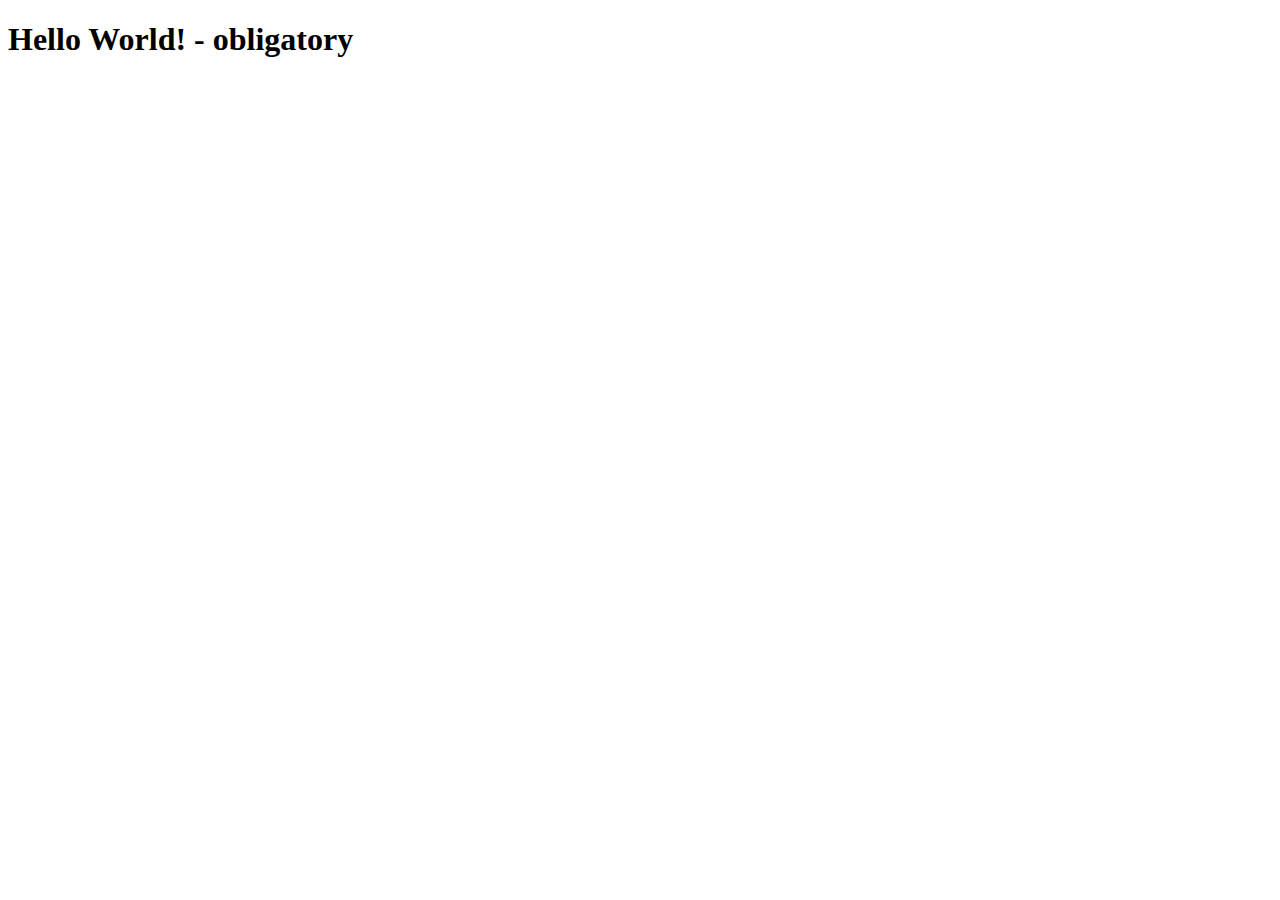
<file: html-boilerplate/index.html>
<!-- example from https://www.theodinproject.com/lessons/foundations-html-boilerplate -->
<!DOCTYPE html>
<html lang="en">
  <head>
    <meta charset="utf-8">
    <title>Odin Project - My First Webpage</title>
  </head>
  <body>
    <h1> Hello World! - obligatory</h1>
  </body>
</html>
</file>
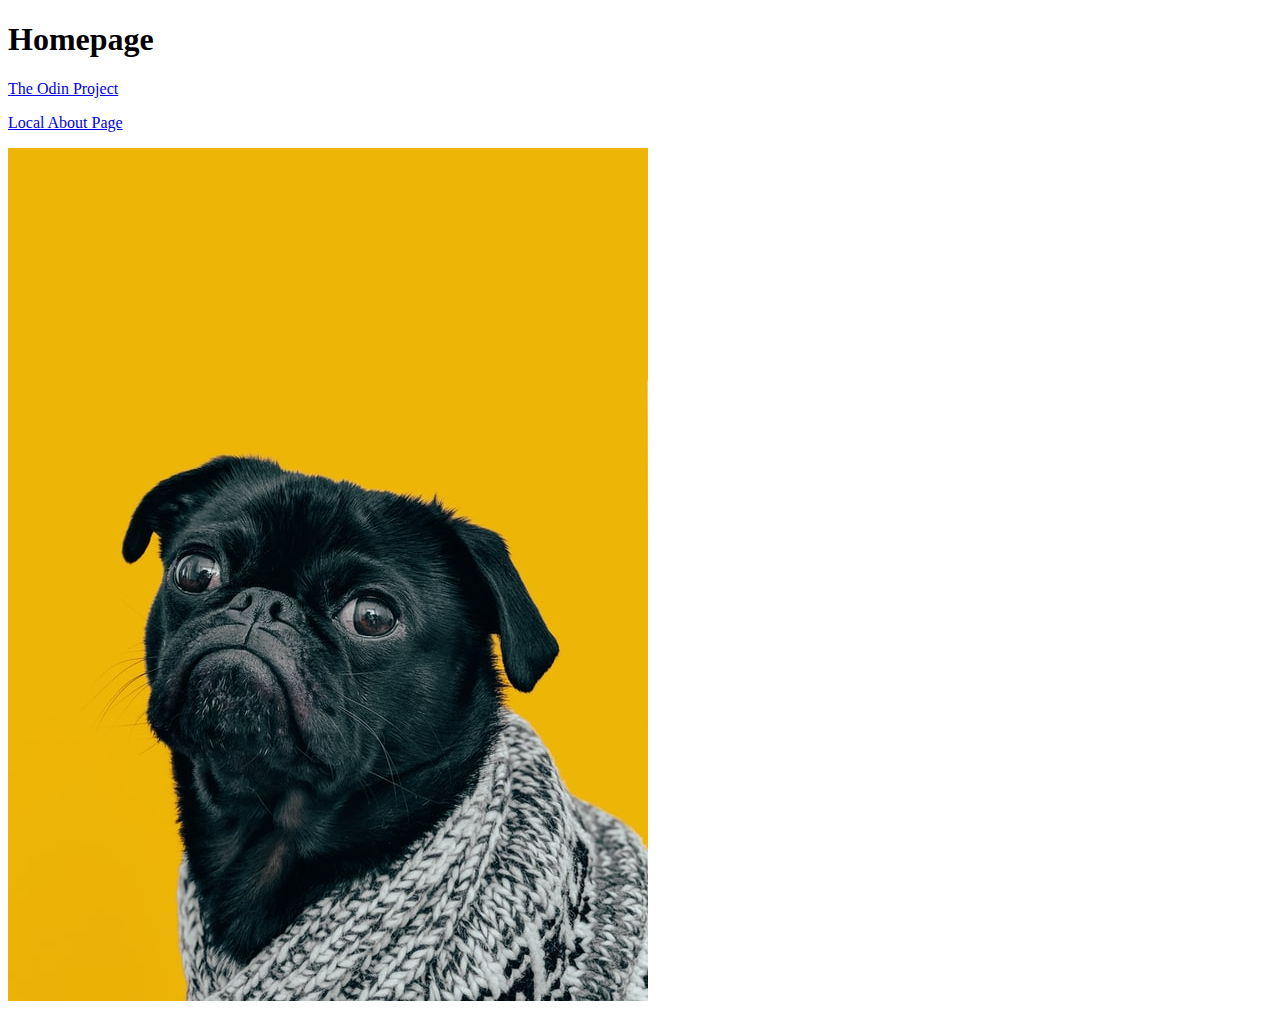
<file: links_and_images/index.html>
<!-- Odin Project Foundations - links and images -->
<!-- https://www.theodinproject.com/lessons/foundations-links-and-images -->
<!DOCTYPE html>
<html lang="en">
  <head>
    <meta charset="UTF-8">
    <title>links and pics</title>
  </head>

  <body>
    <h1>Homepage</h1>
    <p><a href="https://www.theodinproject.com/about">The Odin Project</a></p>
    <p><a href="./pages/about.html">Local About Page</a></p>
    <p><img src="./images/dog.jpg" title="too cute." alt="a small black dog."></p>
  </body>
</html>
</file>
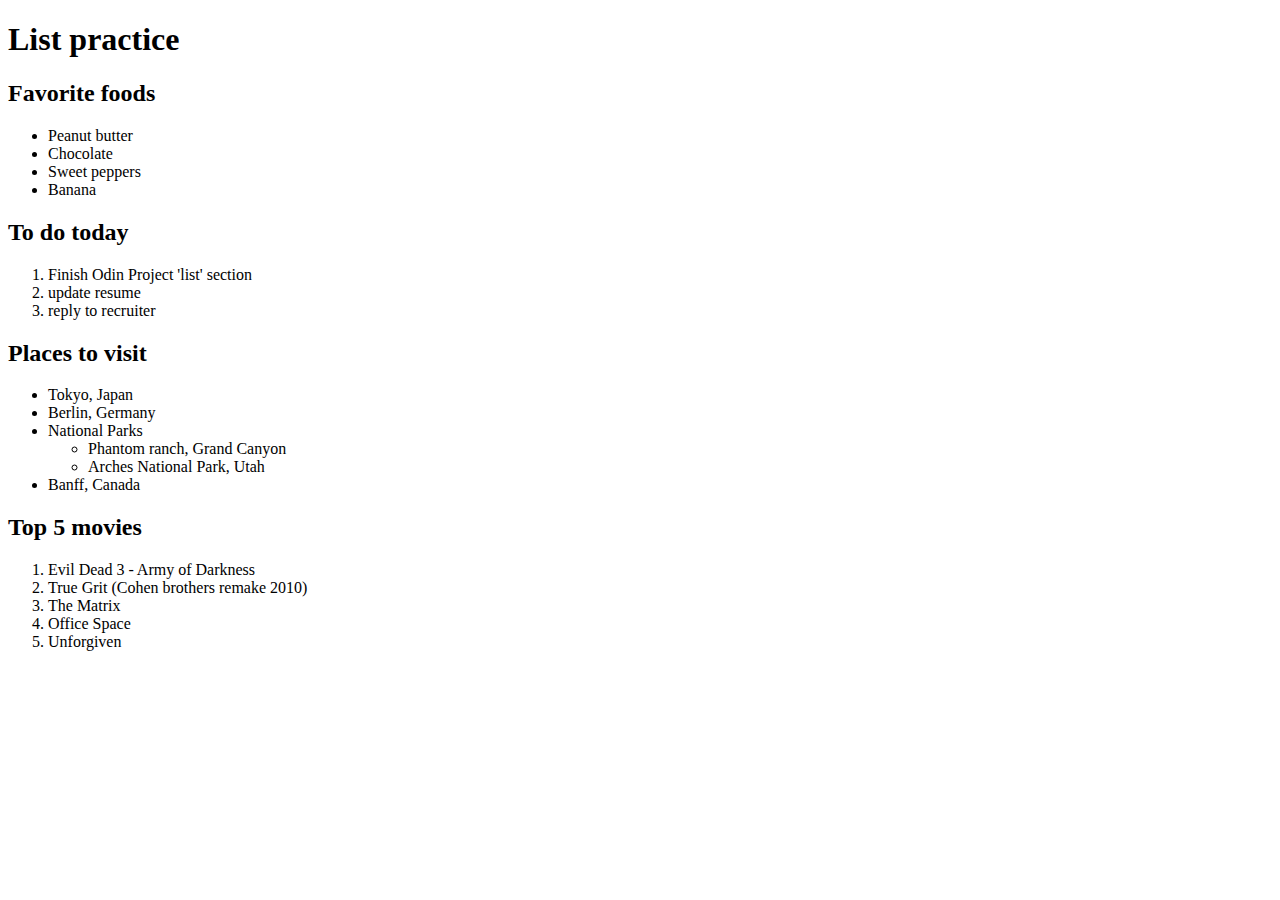
<file: lists/index.html>
<!-- From Odin Project Foundations -->
<!-- https://www.theodinproject.com/lessons/foundations-lists -->
<!DOCTYPE html>
<html lang="en">
  <head>
    <meta charset="utf-8">
    <title>Foundation - lists</title>
  </head>

  <body>
    <h1>List practice</h1>
    <h2>Favorite foods</h2>
    <ul>
      <li>Peanut butter</li>
      <li>Chocolate</li>
      <li>Sweet peppers</li>
      <li>Banana</li>
    </ul>
    <h2>To do today</h2>
    <ol>
      <li>Finish Odin Project 'list' section</li>
      <li>update resume</li>
      <li>reply to recruiter</li>
    </ol>
    <h2>Places to visit</h2>
    <ul>
      <li>Tokyo, Japan</li>
      <li>Berlin, Germany</li>
      <li>National Parks</li>
      <ul>
	<li>Phantom ranch, Grand Canyon</li>
	<li>Arches National Park, Utah</li>
      </ul>
      <li>Banff, Canada</li>
    </ul>
    <h2>Top 5 movies</h2>
    <ol>
      <li>Evil Dead 3 - Army of Darkness</li>
      <li>True Grit (Cohen brothers remake 2010)</li>
      <li>The Matrix</li>
      <li>Office Space</li>
      <li>Unforgiven</li>
    </ol>
    
</body>
</html>
</file>
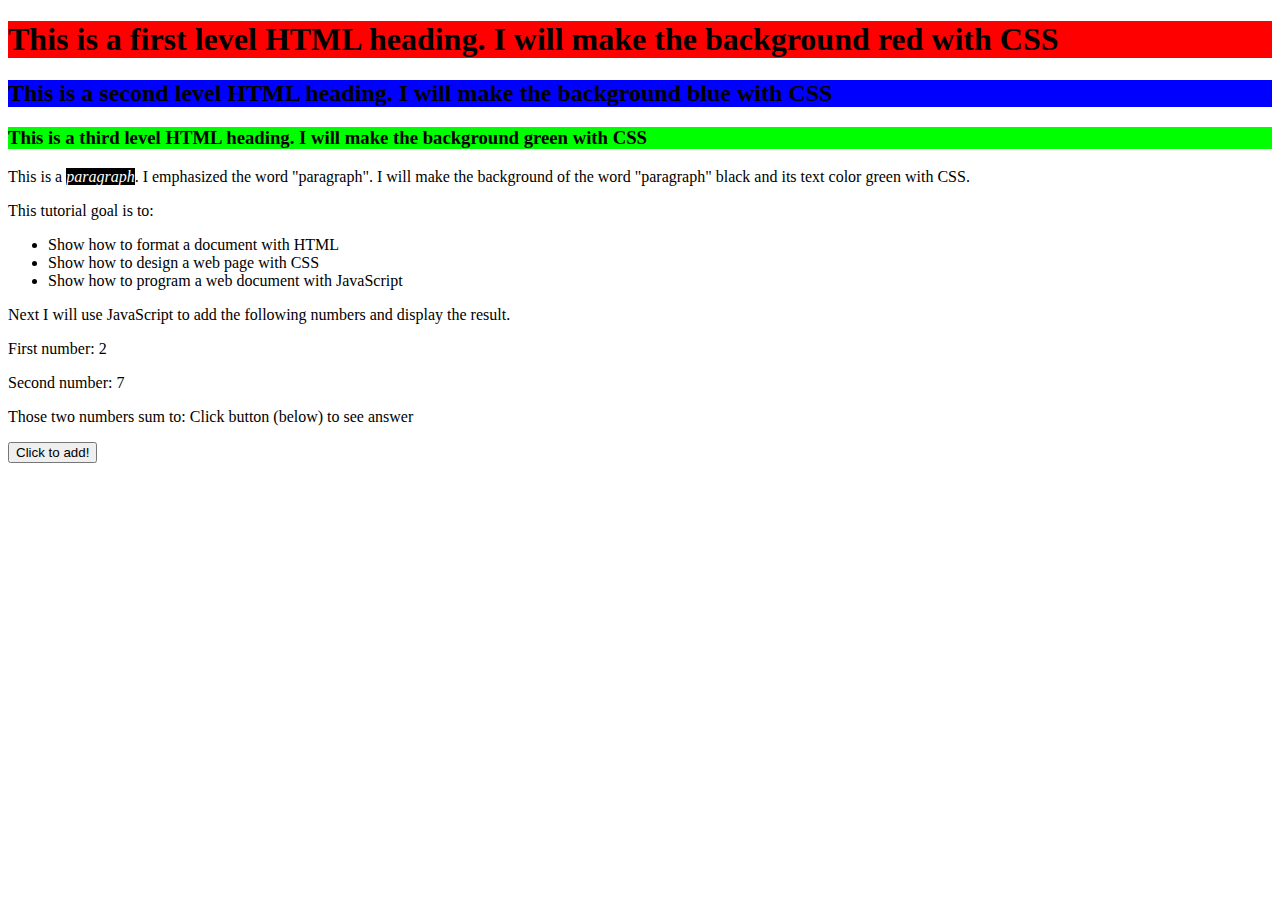
<file: free_code_camp_example/basic_html_example.html>
<!-- example from https://www.freecodecamp.org/news/html-css-and-javascript-explained-for-beginners/ -->
<!DOCTYPE html>
<html lang="en">
  <head>
    <meta charset="UTF-8">
    <meta name="viewport" content="width=device-width, initial-scale=1.0">
    <meta http-equiv="X-UA-Compatible" content="ie=edge">
    <link rel="stylesheet" href = "./styles.css">
    <title>Document</title>
    <script>
      function displaySum(){
	  let firstnum = Number(document.getElementById('firstnum').innerHTML)
	  let secondnum = Number(document.getElementById('secondnum').innerHTML)
	  let total = firstnum + secondnum
	  document.getElementById("answer").innerHTML = `${firstnum} + ${secondnum} equals to ${total}`
      }
      document.getElementById("sumbutton").addEventListener("click", displaySum)
    </script>
  </head>
  <body>
    <h1> This is a first level HTML heading. I will make the background red with CSS</h1>
    <h2> This is a second level HTML heading. I will make the background blue with CSS</h2>
    <h3> This is a third level HTML heading. I will make the background green with CSS</h3>
    <p>This is a <em>paragraph</em>. I emphasized the word "paragraph". I will make the background of the word "paragraph" black and its text color green with CSS.</p>
    <p> This tutorial goal is to:</p>
    <ul>
      <li> Show how to format a document with HTML</li>
      <li> Show how to design a web page with CSS</li>
      <li> Show how to program a web document with JavaScript</li>
    </ul>
    <p>Next I will use JavaScript to add the following numbers and display the result.</p>
    <p>First number: <span id="firstnum">2</span><br></p>
    <p>Second number: <span id="secondnum">7</span><br></p>
    <p>Those two numbers sum to: <span id="answer">Click button (below) to see answer</span></p>
    <input type="button" id="sumbutton" value="Click to add!">
    <!-- Javascript scripts need to follow declarations of any used variables -->
    <script>
      function displaySum(){
	  let firstnum = Number(document.getElementById('firstnum').innerHTML)
	  let secondnum = Number(document.getElementById('secondnum').innerHTML)
	  let total = firstnum + secondnum
	  document.getElementById("answer").innerHTML = `${firstnum} + ${secondnum} equals to ${total}`
      }
      document.getElementById("sumbutton").addEventListener("click", displaySum)
    </script>
  </body>
</html>
</file>
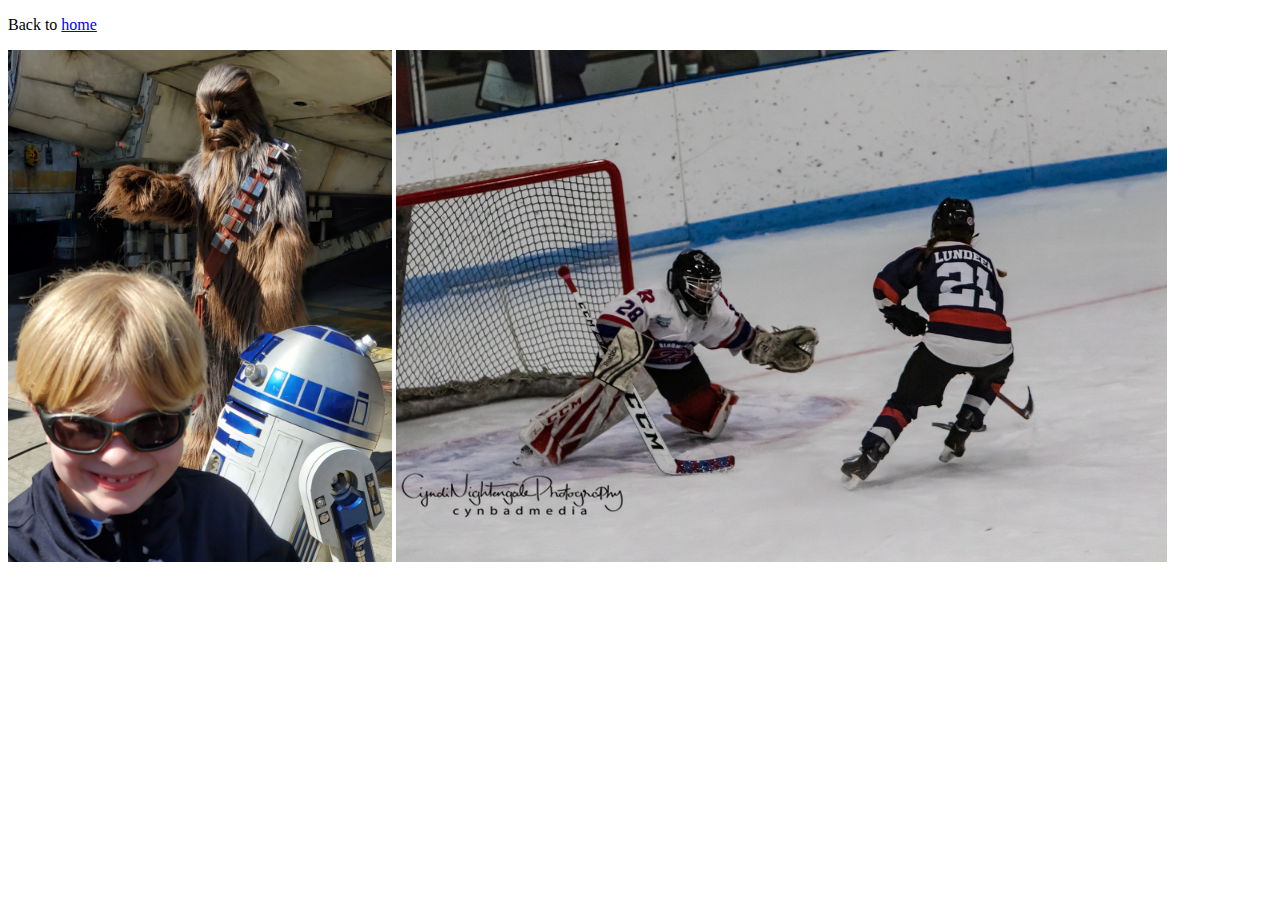
<file: kevin_powell_first_webpage/pages/family_pics.html>
<!DOCTYPE html>
<html lang="en">
  <head>
    <meta charset="utf-8">
    <title>My kids</title>
  </head>
  <body>
<p>Back to <a href="../index.html">home</a></p>
    <img src="../images/silasStarWars.jpg" alt="Silas in front of Chewbacca and R2D2 at Disneyland Galaxy's edge" title="Silas is a Star Wars Nerd" width=384 height=512>
  <img src="../images/adaGreatSave.jpg" alt="Ada making a great ice hockey save." title="Great Save!" width=771 height=512>
  </body>
</html>
</file>
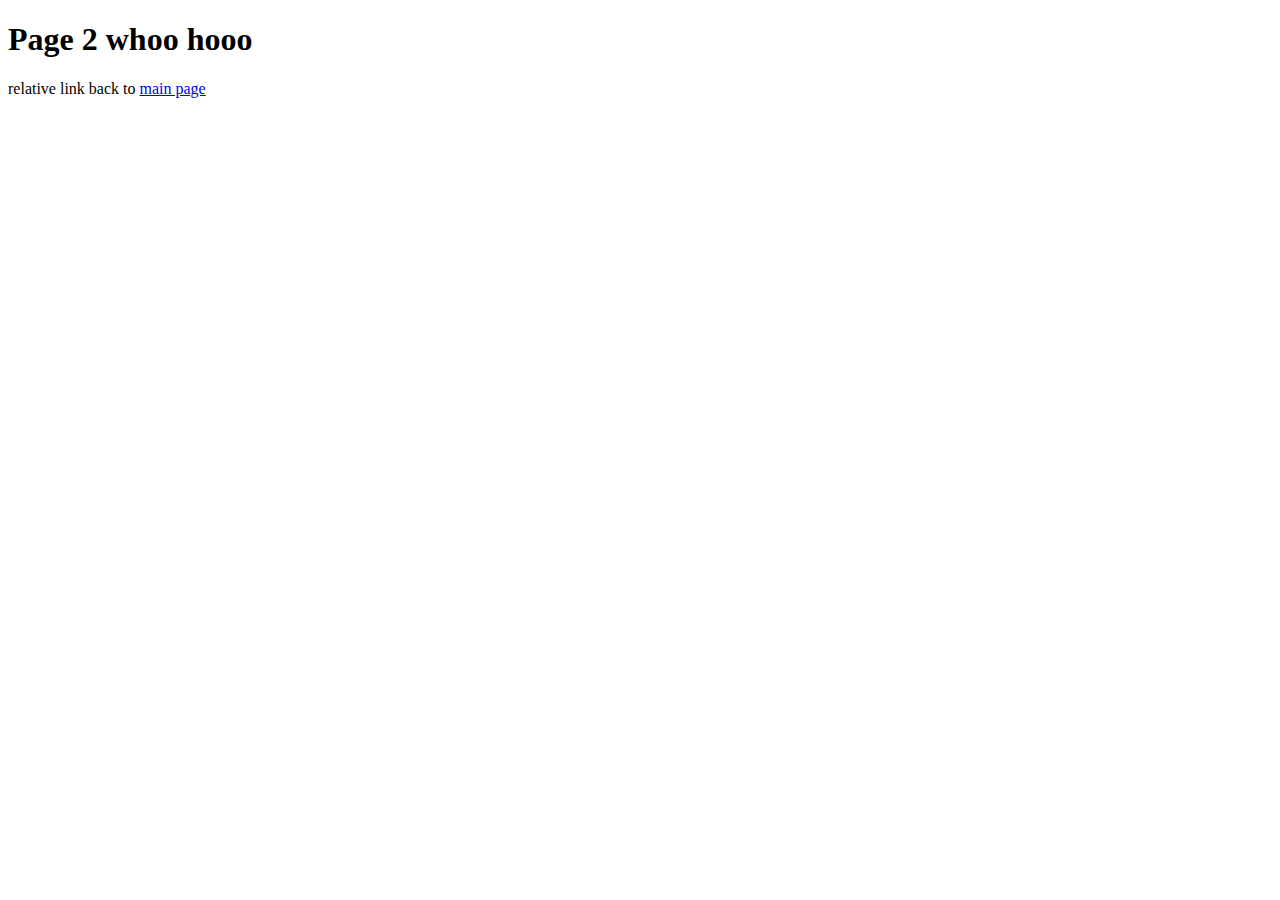
<file: kevin_powell_first_webpage/pages/page2.html>
<!DOCTYPE html>
<html lang="en">
  <head>
    <meta charset="utf-8">
    <title>page 2</title>
  </head>
  <body>
    <h1>Page 2 whoo hooo</h1>
    <p>
      relative link back to <a href="../index.html">main page</a>
    </p>
  </body>
</html>
</file>
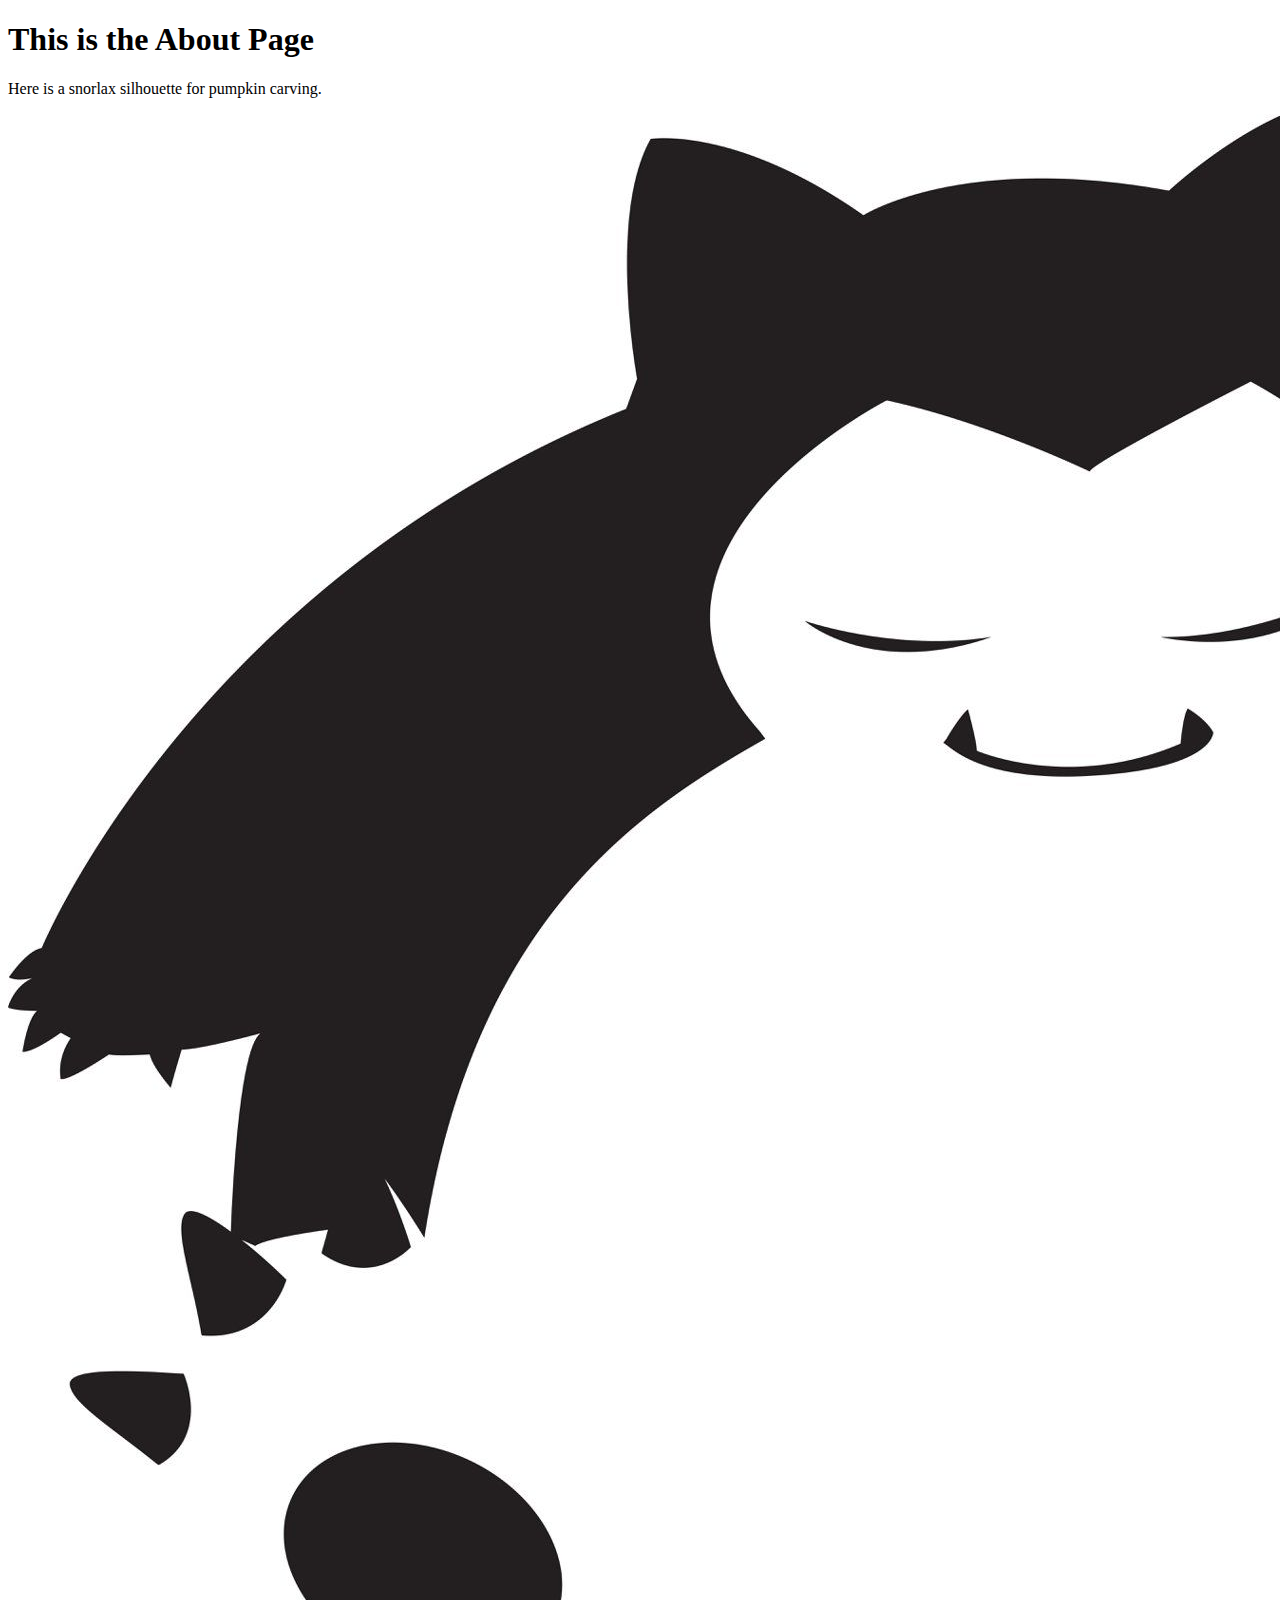
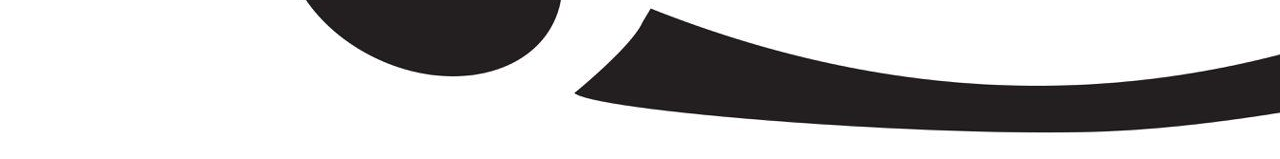
<file: links_and_images/pages/about.html>
<!-- About page for the links example -->
<!DOCTYPE html>
<html lang="en">
  <head>
    <meta charset="UTF-8">
    <title>My about page</title>
  </head>

  <body>
    <p>
      <h1>This is the About Page</h1>
    </p>
    <p>
      Here is a snorlax silhouette for pumpkin carving.
      <img src="../images/snorlax.jpg" alt="snorlax pokemon outline for pumpkin carving." title="image is huge I need to learn size attributes">
    </p>
  </body>
</html>
</file>
<file: free_code_camp_example/styles.css>
h1 {
    background-color: #ff0000;
}

h2 {
    background-color: #0000FF;
}

h3 {
    background-color: #00FF00;
}

em {
    background-color: #000000;
    color: #ffffff;
}
</file>
